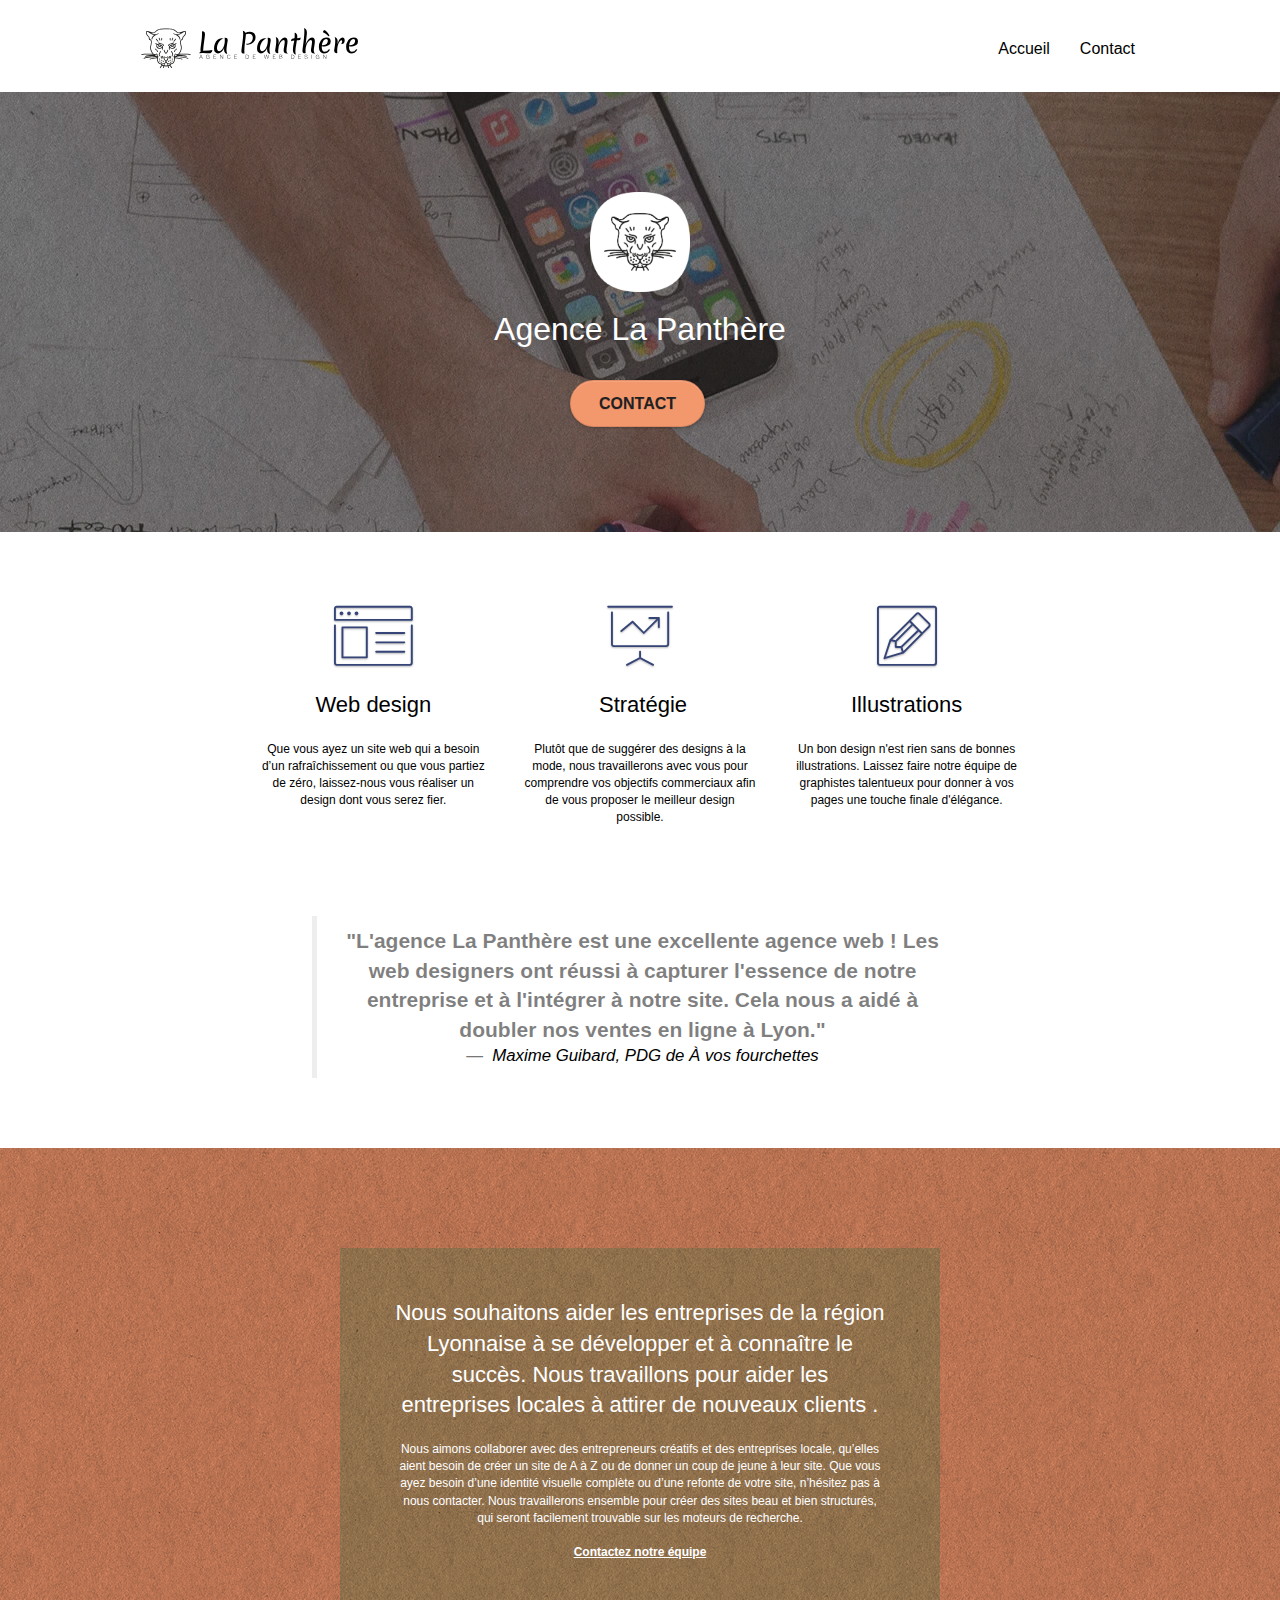
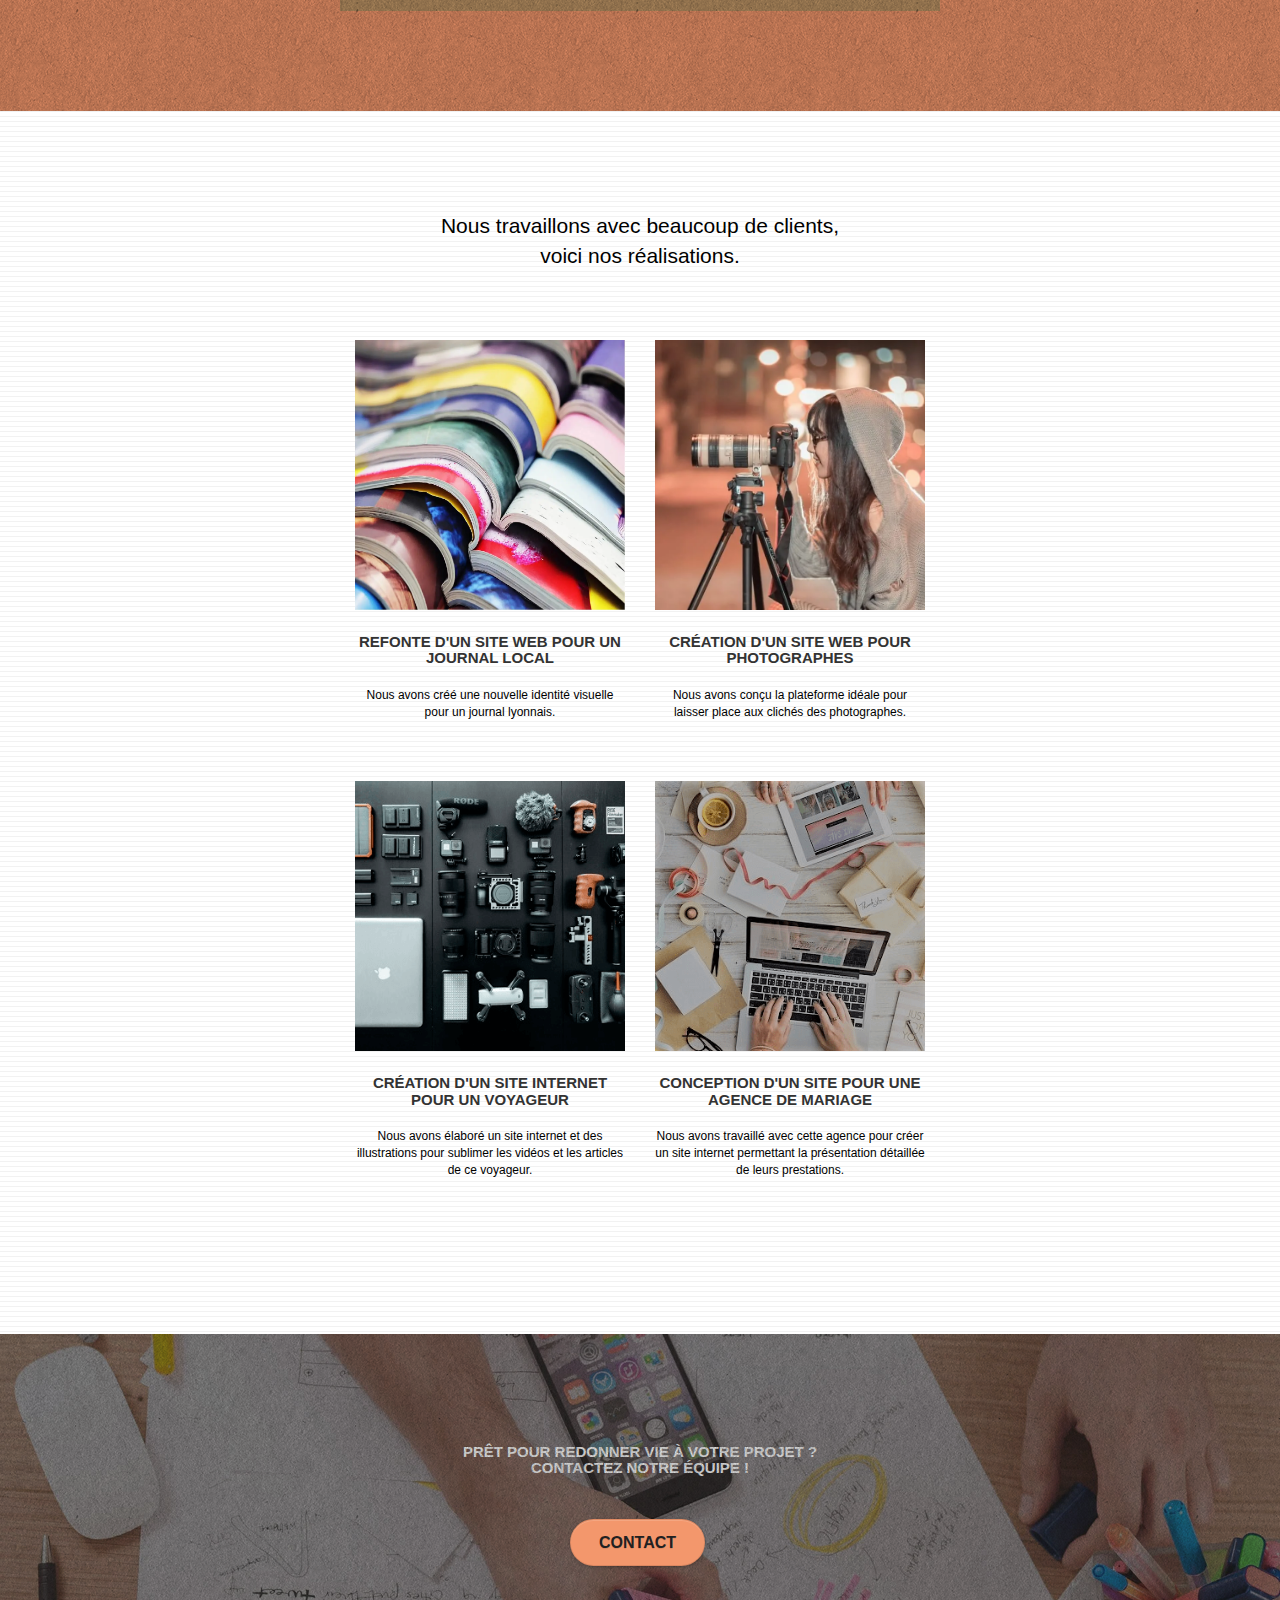
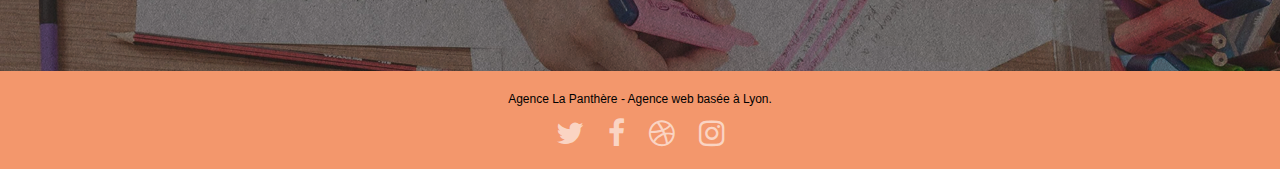
<file: index.html>
<!DOCTYPE html>
<html lang="fr">
  <head>
    <meta charset="utf-8" />
    <meta
      name="keywords"
      content="seo, google, site web, site internet, agence design paris, agence design, agence design,agence design,agence design,agence design,agence design,agence design,agence design,agence design"
    />
    <meta
      name="description"
      content="La Panthère est une des meilleures agences de web design et elle est située à Lyon. N'hésitez pas à nous contacter pour nous parler de votre projet!"
    />
    <meta
      name="viewport"
      content="width=device-width, initial-scale=1.0, viewport-fit=cover"
    />
    <link rel="shortcut icon" type="image/png" href="favicon.jpg" />

    <link rel="stylesheet" type="text/css" href="./css/bootstrap.css" />
    <link rel="stylesheet" type="text/css" href="style.css" />
    <link rel="stylesheet" type="text/css" href="./css/font-awesome.css" />
    <link rel="stylesheet" type="text/css" href="./css/et-line.css" />

    <script src="./js/jquery-2.1.0.js" defer></script>
    <script src="./js/bootstrap.js" defer></script>
    <script src="./js/blocs.js" defer></script>
    <script src="./js/jquery.touchSwipe.js" defer></script>
    <script src="./js/gmaps.js" defer></script>

    <title>La Panthère - Web design | Accueil</title>

    <!-- Analytics -->
    <meta name="robots" content="index, follow" />

    <script
      async
      src="https://www.googletagmanager.com/gtag/js?id=G-VF7ZYWSW3V"
    ></script>
    <script>
      window.dataLayer = window.dataLayer || [];
      function gtag() {
        dataLayer.push(arguments);
      }
      gtag("js", new Date());

      gtag("config", "G-VF7ZYWSW3V");
    </script>

    <!-- Analytics END -->
  </head>
  <body>
    <!-- Principal conteneur -->
    <div class="page-container">
      <!-- bloc-0 -->
      <div class="bloc bgc-white l-bloc" id="bloc-0">
        <div class="container bloc-sm">
          <nav class="navbar row">
            <div class="navbar-header">
              <a class="navbar-brand" href="./index.html"
                ><img
                  src="img/agence-la-panthere-monochrome.svg"
                  alt="logo agence web La Panthère du bouton accueil"
                  height="40"
              /></a>
              <button
                id="nav-toggle"
                type="button"
                class="ui-navbar-toggle navbar-toggle"
                data-toggle="collapse"
                data-target=".navbar-1"
              >
                <span class="sr-only">Toggle navigation</span
                ><span class="icon-bar"></span><span class="icon-bar"></span
                ><span class="icon-bar"></span>
              </button>
            </div>
            <div class="collapse navbar-collapse navbar-1 special-dropdown-nav">
              <ul class="site-navigation nav navbar-nav">
                <li>
                  <a href="index.html">Accueil</a>
                </li>
                <li>
                  <a href="./contact.html">Contact</a>
                </li>
              </ul>
            </div>
          </nav>
        </div>
      </div>
      <!-- bloc-0 END -->

      <!-- bloc-1-presentation -->
      <div
        class="bloc bgc-dark-slate-blue bg-banniere d-bloc bg-t-edge bloc-bg-texture texture-paper b-parallax"
        id="bloc-1-hero"
      >
        <div class="container bloc-lg">
          <div class="row tight-width-whitespace">
            <div class="col-sm-12">
              <img
                src="img/logo.webp"
                class="center-block image-resize-mode"
                width="100"
                alt="logo agence web La Panthère"
              />
              <h1 class="text-center hero-bloc-text tc-white">
                Agence La Panthère
              </h1>
              <div class="text-center">
                <a
                  href="contact.html"
                  class="btn btn-lg btn-clean btn-rd cta-hero btn-atomic-tangerine"
                  id="cta-hero"
                  >Contact</a
                >
              </div>
            </div>
          </div>
        </div>
      </div>
      <!-- bloc-1-presentation END -->

      <!-- bloc-2-services -->
      <div class="bloc bgc-white l-bloc" id="bloc-2-services">
        <div class="container bloc-md">
          <div class="row voffset-lg med-width-whitespace">
            <div class="col-sm-4">
              <div class="text-center">
                <span
                  class="et-icon-browser sm-shadow icon-dark-slate-blue icons icon-lg"
                ></span>
              </div>
              <h2 class="mg-md text-center">Web design</h2>
              <p class="text-center">
                Que vous ayez un site web qui a besoin d&rsquo;un
                rafraîchissement ou que vous partiez de zéro, laissez-nous vous
                réaliser un design dont vous serez fier.
              </p>
            </div>
            <div class="col-sm-4">
              <div class="text-center">
                <span
                  class="et-icon-presentation sm-shadow icon-dark-slate-blue icons icon-lg"
                ></span>
              </div>
              <h2 class="mg-md text-center">&nbsp;Stratégie</h2>
              <p class="text-center">
                Plutôt que de suggérer des designs à la mode, nous travaillerons
                avec vous pour comprendre vos objectifs commerciaux afin de vous
                proposer le meilleur design possible.<br />
              </p>
            </div>
            <div class="col-sm-4">
              <div class="text-center">
                <span
                  class="et-icon-edit sm-shadow icon-dark-slate-blue icons icon-lg"
                ></span>
              </div>
              <h2 class="mg-md text-center">Illustrations</h2>
              <p class="text-center">
                Un bon design n'est rien sans de bonnes illustrations. Laissez
                faire notre équipe de graphistes talentueux pour donner à vos
                pages une touche finale d'élégance.
              </p>
            </div>
          </div>
          <div class="row voffset-lg voffset">
            <div class="col-xs-12 col-md-8 col-md-offset-2 text-center">
              <blockquote class="blockquote lead">
                <span>
                  <strong>
                    "L'agence La Panthère est une excellente agence web ! Les
                    web designers ont réussi à capturer l'essence de notre
                    entreprise et à l'intégrer à notre site. Cela nous a aidé à
                    doubler nos ventes en ligne à Lyon."
                  </strong>
                </span>
                <footer>
                  <cite title="Source de la citation" class="cite-author"
                    >Maxime Guibard, PDG de À vos fourchettes</cite
                  >
                </footer>
              </blockquote>
            </div>
          </div>
        </div>
      </div>
      <!-- bloc-2-services END -->

      <!-- bloc-3-what-i-do -->
      <div
        class="bloc tc-white bgc-atomic-tangerine bg-presentation d-bloc bloc-bg-texture texture-paper b-parallax"
        id="bloc-3-what-i-do"
      >
        <div class="container bloc-lg">
          <div class="row tight-width-whitespace black-background">
            <div class="col-sm-12">
              <h2 class="mg-md text-center tc-white">
                Nous souhaitons aider les entreprises de la région Lyonnaise à
                se développer et à connaître le succès. Nous travaillons pour
                aider les entreprises locales à attirer de nouveaux clients .<br />
              </h2>
              <p class="text-center white">
                Nous aimons collaborer avec des entrepreneurs créatifs et des
                entreprises locale, qu’elles aient besoin de créer un site de A
                à Z ou de donner un coup de jeune à leur site. Que vous ayez
                besoin d’une identité visuelle complète ou d’une refonte de
                votre site, n’hésitez pas à nous contacter. Nous travaillerons
                ensemble pour créer des sites beau et bien structurés, qui
                seront facilement trouvable sur les moteurs de recherche.
                <br /><br /><a class="ltc-white bold-link" href="contact.html"
                  >Contactez notre équipe</a
                ><br />
              </p>
            </div>
          </div>
        </div>
      </div>
      <!-- bloc-3-what-i-do END -->

      <!-- bloc-4-portfolio -->
      <div
        class="bloc bgc-white bg-lines-h2-bg bg-repeat l-bloc"
        id="bloc-4-portfolio"
      >
        <div class="container bloc-lg">
          <div class="row">
            <div class="col-sm-12 text-center">
              <p class="lead center-block" style="max-width: 445px">
                Nous travaillons avec beaucoup de clients, voici nos
                réalisations.
              </p>
            </div>
          </div>
          <div class="row tight-width-whitespace portfolio-row">
            <div class="col-sm-6">
              <a
                href="#"
                data-lightbox="img/1.webp"
                data-gallery-id="gallery-1"
                data-caption="Refonte d'un site web pour un journal local"
                data-frame="snapshot-lb"
                ><img
                  src="img/1.webp"
                  alt="Image d'illustration de l'article &quot;refonte site web journal&quot;"
                  class="img-responsive portfolio-thumb"
              /></a>
              <h3 class="mg-md text-center">
                Refonte d'un site web pour un journal local
              </h3>
              <p class="text-center">
                Nous avons créé une nouvelle identité visuelle pour un journal
                lyonnais.
              </p>
            </div>
            <div class="col-sm-6">
              <a
                href="#"
                data-lightbox="img/2.webp"
                data-gallery-id="gallery-1"
                data-caption="Création d'un site web pour photographes"
                data-frame="snapshot-lb"
                ><img
                  src="img/2.webp"
                  class="img-responsive portfolio-thumb"
                  alt="Image d'illustration de l'article &quot;Création d'un site web pour photographes&quot;"
              /></a>
              <h3 class="mg-md text-center">
                Création d'un site web pour photographes
              </h3>
              <p class="text-center">
                Nous avons conçu la plateforme idéale pour laisser place aux
                clichés des photographes.
              </p>
            </div>
          </div>
          <div class="row tight-width-whitespace portfolio-row">
            <div class="col-sm-6">
              <a
                href="#"
                data-lightbox="img/3.webp"
                data-gallery-id="gallery-1"
                data-caption="Création d'un site internet pour un voyageur"
                data-frame="snapshot-lb"
                ><img
                  src="img/3.webp"
                  class="img-responsive portfolio-thumb"
                  alt="Image d'illustration de l'article &quot;Création d'un site internet pour un voyageur&quot;"
              /></a>
              <h3 class="mg-md text-center">
                Création d'un site internet pour un voyageur
              </h3>
              <p class="text-center">
                Nous avons élaboré un site internet et des illustrations pour
                sublimer les vidéos et les articles de ce voyageur.
              </p>
            </div>
            <div class="col-sm-6">
              <a
                href="#"
                data-lightbox="img/4.webp"
                data-gallery-id="gallery-1"
                data-caption="Conception d'un site pour une agence de mariage"
                data-frame="snapshot-lb"
                ><img
                  src="img/4.webp"
                  class="img-responsive portfolio-thumb"
                  alt="Image d'illustration de l'article &quot;Conception d'un site pour une agence de mariage&quot;"
              /></a>
              <h3 class="mg-md text-center">
                Conception d'un site pour une agence de mariage
              </h3>
              <p class="text-center">
                Nous avons travaillé avec cette agence pour créer un site
                internet permettant la présentation détaillée de leurs
                prestations.
              </p>
            </div>
          </div>
        </div>
      </div>
      <!-- bloc-4-portfolio END -->

      <!-- bloc-5-cta -->
      <div
        class="bloc bgc-dark-slate-blue bg-banniere d-bloc bloc-bg-texture texture-paper"
        id="bloc-5-cta"
      >
        <div class="container bloc-lg">
          <div class="row">
            <h3 class="mg-md text-center tc-white">
              Prêt pour redonner vie à votre projet ?<br />Contactez notre
              équipe !
            </h3>
            <div class="col-sm-12 text-center">
              <a
                href="contact.html"
                class="btn btn-atomic-tangerine btn-clean btn-rd btn-lg cta-hero"
                >Contact</a
              >
            </div>
          </div>
        </div>
      </div>
      <!-- bloc-5-cta END -->

      <!-- Footer - bloc-8 -->
      <div class="bloc bgc-atomic-tangerine d-bloc" id="bloc-8">
        <div class="container bloc-sm">
          <div class="row">
            <div class="col-sm-12">
              <p class="text-center">
                Agence La Panthère - Agence web basée à Lyon.<br />
              </p>
              <div class="row row-no-gutters social">
                <div class="col-sm-3">
                  <div class="text-center">
                    <a
                      href="https://www.twitter.com/LaPanth%C3%A8re"
                      title="Lien de redirection vers notre page Twitter"
                      target="_blank"
                      ><span class="fa fa-twitter icon-md"></span
                    ></a>
                  </div>
                </div>
                <div class="col-sm-3">
                  <div class="text-center">
                    <a
                      href="https://www.facebook.com/La-Panth%C3%A8re-Agence-Web-Lyon-107501085679902/"
                      title="Lien de redirection vers notre page Facebook"
                      target="_blank"
                      ><span class="fa fa-facebook icon-md"></span
                    ></a>
                  </div>
                </div>
                <div class="col-sm-3">
                  <div class="text-center">
                    <a
                      href="https://www.dribbble.com/LaPanthère"
                      title="Lien de redirection vers notre page Dribbble"
                      target="_blank"
                      ><span class="fa fa-dribbble icon-md"></span
                    ></a>
                  </div>
                </div>
                <div class="col-sm-3">
                  <div class="text-center">
                    <a
                      href="https://www.instagram.com/lapanth%C3%A8re/"
                      title="Lien de redirection vers notre page Instagram"
                      target="_blank"
                      ><span class="fa fa-instagram icon-md"></span
                    ></a>
                  </div>
                </div>
              </div>
            </div>
          </div>
        </div>
      </div>
      <!-- Footer - bloc-8 END -->
    </div>
    <!-- Principal conteneur END -->
  </body>
</html>
</file>
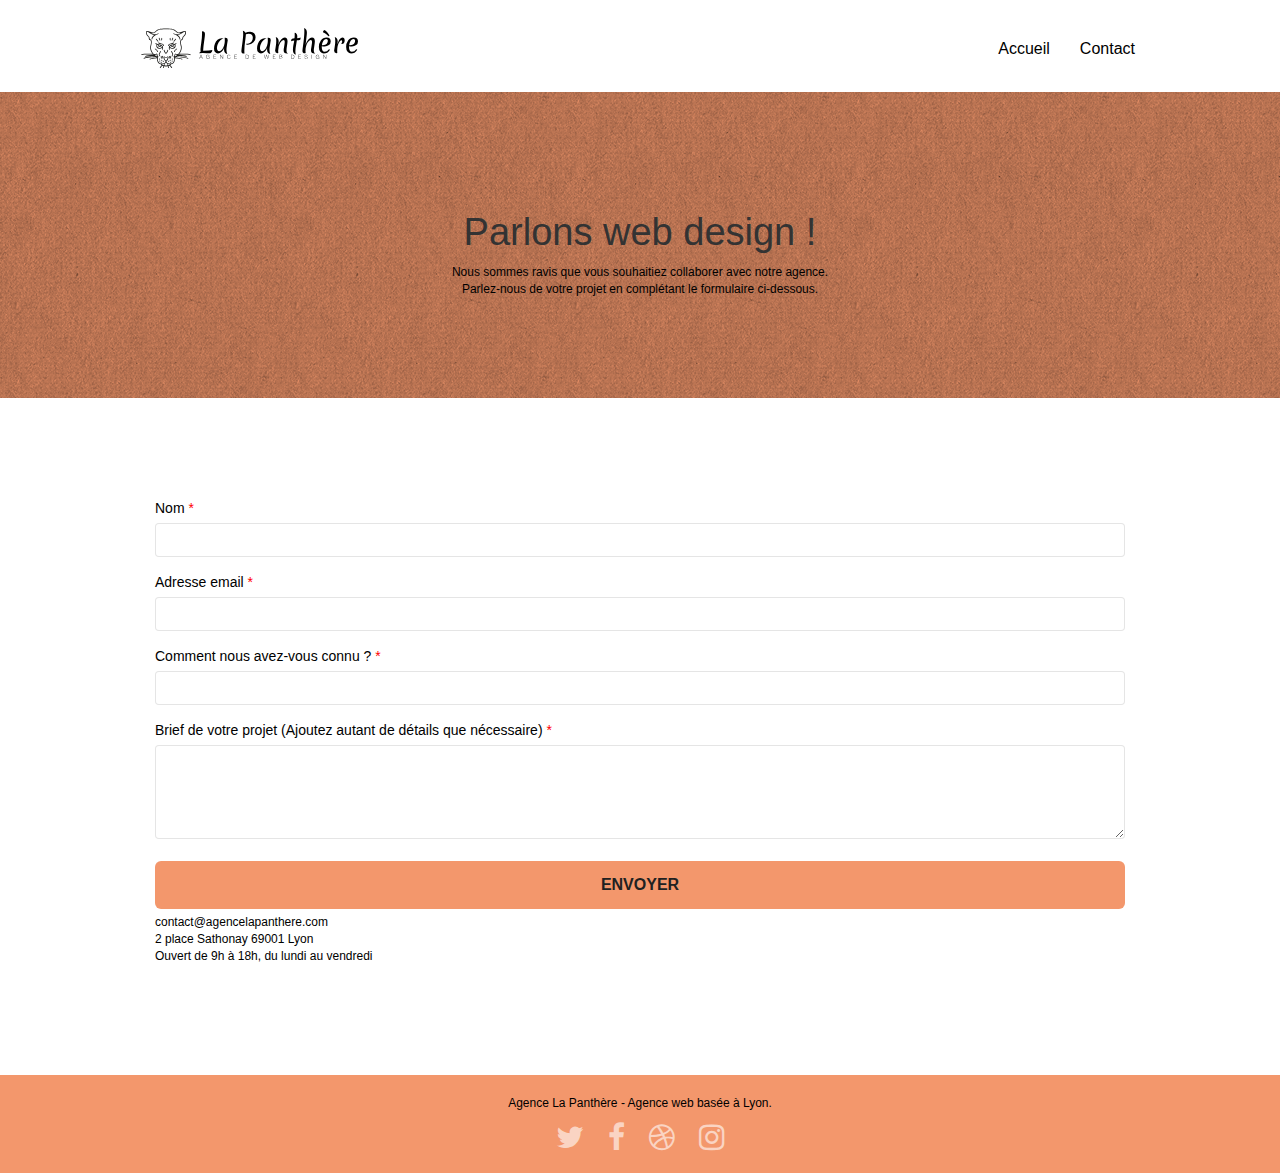
<file: contact.html>
<!DOCTYPE html>
<html lang="fr">
  <head>
    <meta charset="utf-8" />
    <meta
      name="keywords"
      content="seo, google, site web, site internet, agence design paris, agence design, agence design,agence design,agence design,agence design,agence design,agence design,agence design,agence design"
    />
    <meta
      name="description"
      content="La Panthère est une des meilleures agences de web design et elle est située à Lyon. N'hésitez pas à nous contacter pour nous parler de votre projet!"
    />
    <meta
      name="viewport"
      content="width=device-width, initial-scale=1.0, viewport-fit=cover"
    />
    <link rel="shortcut icon" type="image/png" href="favicon.jpg" />

    <link rel="stylesheet" type="text/css" href="./css/bootstrap.css" />
    <link rel="stylesheet" type="text/css" href="style.css" />
    <link rel="stylesheet" type="text/css" href="./css/font-awesome.css" />
    <link rel="stylesheet" type="text/css" href="./css/et-line.css" />

    <script defer src="./js/jquery-2.1.0.js"></script>
    <script defer src="./js/bootstrap.js"></script>
    <script defer src="./js/blocs.js"></script>
    <script defer src="./js/jqBootstrapValidation.js"></script>
    <script defer src="./js/formHandler.js"></script>

    <title>La Panthère - Web design | Contact</title>

    <!-- Analytics -->

    <meta name="robots" content="index, follow" />

    <script
      async
      src="https://www.googletagmanager.com/gtag/js?id=G-VF7ZYWSW3V"
    ></script>
    <script>
      window.dataLayer = window.dataLayer || [];
      function gtag() {
        dataLayer.push(arguments);
      }
      gtag("js", new Date());

      gtag("config", "G-VF7ZYWSW3V");
    </script>

    <!-- Analytics END -->
  </head>
  <body>
    <!-- Principal conteneur -->
    <div class="page-container">
      <!-- bloc-0 -->
      <div class="bloc bgc-white l-bloc" id="bloc-0">
        <div class="container bloc-sm">
          <nav class="navbar row">
            <div class="navbar-header">
              <a class="navbar-brand" href="./index.html"
                ><img
                  src="img/agence-la-panthere-monochrome.svg"
                  alt="logo agence web La Panthère du bouton accueil"
                  height="40"
              /></a>
              <button
                id="nav-toggle"
                type="button"
                class="ui-navbar-toggle navbar-toggle"
                data-toggle="collapse"
                data-target=".navbar-1"
              >
                <span class="sr-only">Toggle navigation</span
                ><span class="icon-bar"></span><span class="icon-bar"></span
                ><span class="icon-bar"></span>
              </button>
            </div>
            <div class="collapse navbar-collapse navbar-1 special-dropdown-nav">
              <ul class="site-navigation nav navbar-nav">
                <li>
                  <a href="index.html">Accueil</a>
                </li>
                <li>
                  <a href="./contact.html">Contact</a>
                </li>
              </ul>
            </div>
          </nav>
        </div>
      </div>
      <!-- bloc-0 END -->

      <!-- bloc-6 -->
      <div
        class="bloc bg-dots-bg bg-repeat bgc-atomic-tangerine d-bloc bloc-bg-texture texture-paper"
        id="bloc-6"
      >
        <div class="container bloc-lg">
          <div class="col">
            <div class="col-sm-12">
              <h1 class="text-center hero-bloc-text">Parlons web design !</h1>
              <p class="text-center mg-lg tight-width-whitespace">
                Nous sommes ravis que vous souhaitiez collaborer avec notre
                agence.<br />
                Parlez-nous de votre projet en complétant le formulaire
                ci-dessous.
              </p>
            </div>
          </div>
        </div>
      </div>
      <!-- bloc-6 END -->

      <!-- bloc-7 -->
      <div class="bloc bgc-white l-bloc" id="bloc-7">
        <div class="container bloc-lg">
          <div class="col">
            <div class="col-sm-12">
              <form id="form_1" novalidate>
                <!-- Next properties are not valid in a form -->
                <!-- success-msg="Your message has been sent."
                fail-msg="Sorry it seems that our mail server is not responding, Sorry for the inconvenience!" -->
                <div class="form-group">
                  <label for="name">
                    Nom
                    <span style="color: red" aria-hidden="true">*</span></label
                  >
                  <input id="name" class="form-control" required />
                </div>
                <div class="form-group">
                  <label for="email">
                    Adresse email
                    <span style="color: red" aria-hidden="true">*</span></label
                  >
                  <input
                    id="email"
                    class="form-control"
                    type="email"
                    required
                  />
                </div>
                <div class="form-group">
                  <label for="input_504">
                    Comment nous avez-vous connu ?
                    <span style="color: red" aria-hidden="true">*</span></label
                  >
                  <input
                    class="form-control"
                    type="text"
                    required
                    id="input_504"
                  />
                </div>
                <div class="form-group">
                  <label for="message">
                    Brief de votre projet (Ajoutez autant de détails que
                    nécessaire)
                    <span style="color: red" aria-hidden="true">*</span
                    ><br /> </label
                  ><textarea
                    id="message"
                    class="form-control"
                    rows="4"
                    cols="50"
                    required
                  ></textarea>
                </div>
                <button
                  class="bloc-button btn btn-lg btn-block cta-hero btn-atomic-tangerine"
                  type="submit"
                >
                  Envoyer
                </button>
              </form>
            </div>
            <div class="col-sm-6">
              <p>
                contact@agencelapanthere.com<br />2 place Sathonay 69001 Lyon<br />Ouvert
                de 9h à 18h, du lundi au vendredi<br />
              </p>
            </div>
          </div>
        </div>
      </div>
      <!-- bloc-7 END -->

      <!-- ScrollToTop Button -->
      <a class="bloc-button btn btn-d scrollToTop" onclick="scrollToTarget('1')"
        ><span class="fa fa-chevron-up"></span
      ></a>
      <!-- ScrollToTop Button END-->

      <!-- Footer - bloc-8 -->
      <div class="bloc bgc-atomic-tangerine d-bloc" id="bloc-8">
        <div class="container bloc-sm">
          <div class="row">
            <div class="col-sm-12">
              <p class="text-center">
                Agence La Panthère - Agence web basée à Lyon.<br />
              </p>
              <div class="row row-no-gutters social">
                <div class="col-sm-3">
                  <div class="text-center">
                    <a
                      href="https://www.twitter.com/LaPanth%C3%A8re"
                      title="Lien de redirection vers notre page Twitter"
                      target="_blank"
                      ><span class="fa fa-twitter icon-md"></span
                    ></a>
                  </div>
                </div>
                <div class="col-sm-3">
                  <div class="text-center">
                    <a
                      href="https://www.facebook.com/La-Panth%C3%A8re-Agence-Web-Lyon-107501085679902/"
                      title="Lien de redirection vers notre page Facebook"
                      target="_blank"
                      ><span class="fa fa-facebook icon-md"></span
                    ></a>
                  </div>
                </div>
                <div class="col-sm-3">
                  <div class="text-center">
                    <a
                      href="https://www.dribbble.com/LaPanthère"
                      title="Lien de redirection vers notre page Dribbble"
                      target="_blank"
                      ><span class="fa fa-dribbble icon-md"></span
                    ></a>
                  </div>
                </div>
                <div class="col-sm-3">
                  <div class="text-center">
                    <a
                      href="https://www.instagram.com/lapanth%C3%A8re/"
                      title="Lien de redirection vers notre page Instagram"
                      target="_blank"
                      ><span class="fa fa-instagram icon-md"></span
                    ></a>
                  </div>
                </div>
              </div>
            </div>
          </div>
        </div>
      </div>
      <!-- Footer - bloc-8 END -->
    </div>
    <!-- Principal conteneur END -->
  </body>
</html>
</file>
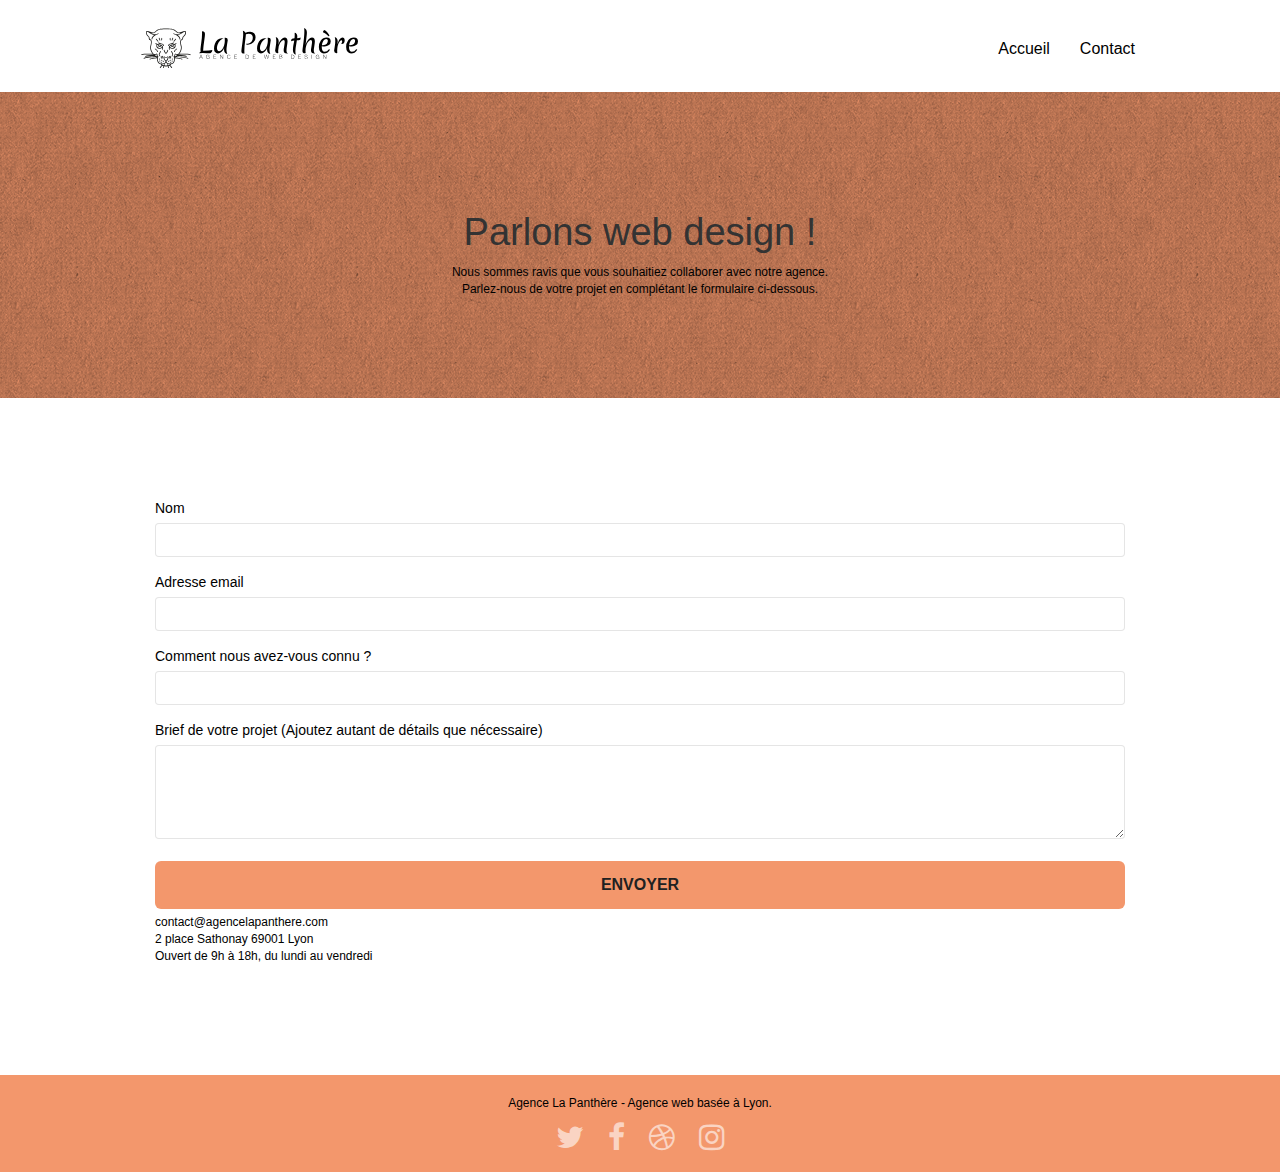
<file: page2.html>
<!DOCTYPE html>
<html lang="fr">
  <head>
    <meta charset="utf-8" />
    <meta name="keywords" content="" />
    <meta name="description" content="" />
    <meta
      name="viewport"
      content="width=device-width, initial-scale=1.0, viewport-fit=cover"
    />
    <link rel="shortcut icon" type="image/png" href="favicon.jpg" />

    <link rel="stylesheet" type="text/css" href="./css/bootstrap.css" />
    <link rel="stylesheet" type="text/css" href="style.css" />
    <link rel="stylesheet" type="text/css" href="./css/font-awesome.css" />
    <link rel="stylesheet" type="text/css" href="./css/et-line.css" />

    <script src="./js/jquery-2.1.0.js"></script>
    <script src="./js/bootstrap.js"></script>
    <script src="./js/blocs.js"></script>
    <script src="./js/jqBootstrapValidation.js"></script>
    <script src="./js/formHandler.js"></script>

    <title>La Panthère - Web design | Contact</title>

    <!-- Analytics -->

    <meta name="robots" />

    <script
      async
      src="https://www.googletagmanager.com/gtag/js?id=G-VF7ZYWSW3V"
    ></script>
    <script>
      window.dataLayer = window.dataLayer || [];
      function gtag() {
        dataLayer.push(arguments);
      }
      gtag("js", new Date());

      gtag("config", "G-VF7ZYWSW3V");
    </script>

    <!-- Analytics END -->
  </head>
  <body>
    <!-- Principal conteneur -->
    <div class="page-container">
      <!-- bloc-0 -->
      <div class="bloc bgc-white l-bloc" id="bloc-0">
        <div class="container bloc-sm">
          <nav class="navbar row">
            <div class="navbar-header">
              <a class="navbar-brand" href="index.html"
                ><img
                  src="img/agence-la-panthere-monochrome.svg"
                  alt="logo agence web La Panthère du bouton acceuil"
                  height="40"
              /></a>
              <button
                id="nav-toggle"
                type="button"
                class="ui-navbar-toggle navbar-toggle"
                data-toggle="collapse"
                data-target=".navbar-1"
              >
                <span class="sr-only">Toggle navigation</span
                ><span class="icon-bar"></span><span class="icon-bar"></span
                ><span class="icon-bar"></span>
              </button>
            </div>
            <div class="collapse navbar-collapse navbar-1 special-dropdown-nav">
              <ul class="site-navigation nav navbar-nav">
                <li>
                  <a href="index.html">Accueil</a>
                </li>
                <li>
                  <a href="page2.html">Contact</a>
                </li>
              </ul>
            </div>
          </nav>
        </div>
      </div>
      <!-- bloc-0 END -->

      <!-- bloc-6 -->
      <div
        class="bloc bg-dots-bg bg-repeat bgc-atomic-tangerine d-bloc bloc-bg-texture texture-paper"
        id="bloc-6"
      >
        <div class="container bloc-lg">
          <div class="col">
            <div class="col-sm-12">
              <h1 class="text-center hero-bloc-text">Parlons web design !</h1>
              <p class="text-center mg-lg tight-width-whitespace">
                Nous sommes ravis que vous souhaitiez collaborer avec notre
                agence.<br />
                Parlez-nous de votre projet en complétant le formulaire
                ci-dessous.
              </p>
            </div>
          </div>
        </div>
      </div>
      <!-- bloc-6 END -->

      <!-- bloc-7 -->
      <div class="bloc bgc-white l-bloc" id="bloc-7">
        <div class="container bloc-lg">
          <div class="col">
            <div class="col-sm-12">
              <form
                id="form_1"
                novalidate
                success-msg="Your message has been sent."
                fail-msg="Sorry it seems that our mail server is not responding, Sorry for the inconvenience!"
              >
                <div class="form-group">
                  <label for="name"> Nom </label>
                  <input id="name" class="form-control" required />
                </div>
                <div class="form-group">
                  <label for="email"> Adresse email </label>
                  <input
                    id="email"
                    class="form-control"
                    type="email"
                    required
                  />
                </div>
                <div class="form-group">
                  <label for="input_504">
                    Comment nous avez-vous connu ?
                  </label>
                  <input
                    class="form-control"
                    type="email"
                    required
                    id="input_504"
                  />
                </div>
                <div class="form-group">
                  <label for="message">
                    Brief de votre projet (Ajoutez autant de détails que
                    nécessaire)<br /> </label
                  ><textarea
                    id="message"
                    class="form-control"
                    rows="4"
                    cols="50"
                    required
                  ></textarea>
                </div>
                <button
                  class="bloc-button btn btn-lg btn-block cta-hero btn-atomic-tangerine"
                  type="submit"
                >
                  Envoyer
                </button>
              </form>
            </div>
            <div class="col-sm-6">
              <p>
                contact@agencelapanthere.com<br />2 place Sathonay 69001 Lyon<br />Ouvert
                de 9h à 18h, du lundi au vendredi<br />
              </p>
            </div>
          </div>
        </div>
      </div>
      <!-- bloc-7 END -->

      <!-- ScrollToTop Button -->
      <a class="bloc-button btn btn-d scrollToTop" onclick="scrollToTarget('1')"
        ><span class="fa fa-chevron-up"></span
      ></a>
      <!-- ScrollToTop Button END-->

      <!-- Footer - bloc-8 -->
      <div class="bloc bgc-atomic-tangerine d-bloc" id="bloc-8">
        <div class="container bloc-sm">
          <div class="row">
            <div class="col-sm-12">
              <p class="text-center">
                Agence La Panthère - Agence web basée à Lyon.<br />
              </p>
              <div class="row row-no-gutters social">
                <div class="col-sm-3">
                  <div class="text-center">
                    <a
                      class="social"
                      href="index.html"
                      title="Lien de redirection vers notre page Twitter"
                      ><span class="fa fa-twitter icon-md"></span
                    ></a>
                  </div>
                </div>
                <div class="col-sm-3">
                  <div class="text-center">
                    <a
                      class="social"
                      href="index.html"
                      title="Lien de redirection vers notre page Facebook"
                      ><span class="fa fa-facebook icon-md"></span
                    ></a>
                  </div>
                </div>
                <div class="col-sm-3">
                  <div class="text-center">
                    <a
                      class="social"
                      href="index.html"
                      title="Lien de redirection vers notre page Dribbble"
                      ><span class="fa fa-dribbble icon-md"></span
                    ></a>
                  </div>
                </div>
                <div class="col-sm-3">
                  <div class="text-center">
                    <a
                      class="social"
                      href="index.html"
                      title="Lien de redirection vers notre page Instagram"
                      ><span class="fa fa-instagram icon-md"></span
                    ></a>
                  </div>
                </div>
              </div>
            </div>
          </div>
        </div>
      </div>
      <!-- Footer - bloc-8 END -->
    </div>
    <!-- Principal conteneur END -->
  </body>
</html>
</file>
<file: style.css>
body {
  margin: 0;
  padding: 0;
  background: #fff;
  overflow-x: hidden;
  -webkit-font-smoothing: antialiased;
  -moz-osx-font-smoothing: grayscale;
}

a,
button {
  transition: all 0.3s ease-in-out;
}

a:hover {
  text-decoration: none;
  cursor: pointer;
}

#page-loading-blocs-notifaction {
  position: fixed;
  top: 0;
  bottom: 0;
  width: 100%;
  z-index: 100000;
  background: #ffffff url("img/pageload-spinner.gif") no-repeat center center;
}

.bloc {
  width: 100%;
  clear: both;
  background: 50% 50% no-repeat;
  padding: 0 50px;
  -webkit-background-size: cover;
  -moz-background-size: cover;
  -o-background-size: cover;
  background-size: cover;
  position: relative;
}

.bloc .container {
  padding-left: 0;
  padding-right: 0;
}

.bloc-lg {
  padding: 100px 50px;
}

.bloc-md {
  padding: 50px;
}

.bloc-sm {
  padding: 20px 50px;
}

.bg-center,
.bg-l-edge,
.bg-r-edge,
.bg-t-edge,
.bg-b-edge,
.bg-tl-edge,
.bg-bl-edge,
.bg-tr-edge,
.bg-br-edge,
.bg-repeat {
  -webkit-background-size: auto !important;
  -moz-background-size: auto !important;
  -o-background-size: auto !important;
  background-size: auto !important;
}

.bg-repeat {
  background: repeat;
}

.bg-t-edge {
  background: top no-repeat;
}

.bloc-bg-texture::before {
  content: "";
  background-size: 2px 2px;
  position: absolute;
  top: 0;
  bottom: 0;
  left: 0;
  right: 0;
  pointer-events: none;
}

.texture-paper::before {
  background: url("img/texture-paper.webp");
  background-size: 280px 280px;
}

.b-parallax {
  background-attachment: fixed;
}

.d-bloc {
  color: rgba(255, 255, 255, 0.7);
}

.d-bloc button:hover {
  color: rgba(255, 255, 255, 0.9);
}

.d-bloc .icon-round,
.d-bloc .icon-square,
.d-bloc .icon-rounded,
.d-bloc .icon-semi-rounded-a,
.d-bloc .icon-semi-rounded-b {
  border-color: rgba(255, 255, 255, 0.9);
}

.d-bloc .divider-h span {
  border-color: rgba(255, 255, 255, 0.2);
}

.d-bloc .a-btn,
.d-bloc .navbar a,
.d-bloc .navbar-brand,
.d-bloc a .icon-sm,
.d-bloc a .icon-md,
.d-bloc a .icon-lg,
.d-bloc a .icon-xl,
.d-bloc h1 a,
.d-bloc h2 a,
.d-bloc h3 a,
.d-bloc h4 a,
.d-bloc h5 a,
.d-bloc h6 a,
.d-bloc p a {
  color: rgba(255, 255, 255, 0.6);
}

.d-bloc .a-btn:hover,
.d-bloc .navbar a:hover,
.d-bloc .navbar-brand:hover,
.d-bloc a:hover .icon-sm,
.d-bloc a:hover .icon-md,
.d-bloc a:hover .icon-lg,
.d-bloc a:hover .icon-xl,
.d-bloc h1 a:hover,
.d-bloc h2 a:hover,
.d-bloc h3 a:hover,
.d-bloc h4 a:hover,
.d-bloc h5 a:hover,
.d-bloc h6 a:hover,
.d-bloc p a:hover {
  color: rgba(255, 255, 255, 1);
}

.d-bloc .navbar-toggle .icon-bar {
  background: rgba(255, 255, 255, 1);
}

.d-bloc .btn-wire,
.d-bloc .btn-wire:hover {
  color: rgba(255, 255, 255, 1);
  border-color: rgba(255, 255, 255, 1);
}

.d-bloc .panel {
  color: rgba(0, 0, 0, 0.5);
}

.d-bloc .panel button:hover {
  color: rgba(0, 0, 0, 0.7);
}

.d-bloc .panel icon {
  border-color: rgba(0, 0, 0, 0.7);
}

.d-bloc .panel .divider-h span {
  border-color: rgba(0, 0, 0, 0.1);
}

.d-bloc .panel .a-btn {
  color: rgba(0, 0, 0, 0.6);
}

.d-bloc .panel .a-btn:hover {
  color: rgba(0, 0, 0, 1);
}

.d-bloc .panel .btn-wire,
.d-bloc .panel .btn-wire:hover {
  color: rgba(0, 0, 0, 0.7);
  border-color: rgba(0, 0, 0, 0.3);
}

.d-bloc .panel,
.l-bloc {
  color: rgba(0, 0, 0, 0.5);
}

.d-bloc .panel button:hover,
.l-bloc button:hover {
  color: rgba(0, 0, 0, 0.7);
}

.l-bloc .icon-round,
.l-bloc .icon-square,
.l-bloc .icon-rounded,
.l-bloc .icon-semi-rounded-a,
.l-bloc .icon-semi-rounded-b {
  border-color: rgba(0, 0, 0, 0.7);
}

.d-bloc .panel .divider-h span,
.l-bloc .divider-h span {
  border-color: rgba(0, 0, 0, 0.1);
}

.d-bloc .panel .a-btn,
.l-bloc .a-btn,
.l-bloc .navbar a,
.l-bloc .navbar-brand,
.l-bloc a .icon-sm,
.l-bloc a .icon-md,
.l-bloc a .icon-lg,
.l-bloc a .icon-xl,
.l-bloc h1 a,
.l-bloc h2 a,
.l-bloc h3 a,
.l-bloc h4 a,
.l-bloc h5 a,
.l-bloc h6 a,
.l-bloc p a {
  color: rgba(0, 0, 0, 0.6);
}

.d-bloc .panel .a-btn:hover,
.l-bloc .a-btn:hover,
.l-bloc .navbar a:hover,
.l-bloc .navbar-brand:hover,
.l-bloc a:hover .icon-sm,
.l-bloc a:hover .icon-md,
.l-bloc a:hover .icon-lg,
.l-bloc a:hover .icon-xl,
.l-bloc h1 a:hover,
.l-bloc h2 a:hover,
.l-bloc h3 a:hover,
.l-bloc h4 a:hover,
.l-bloc h5 a:hover,
.l-bloc h6 a:hover,
.l-bloc p a:hover {
  color: rgba(0, 0, 0, 1);
}

.l-bloc .navbar-toggle .icon-bar {
  color: rgba(0, 0, 0, 0.6);
}

.d-bloc .panel .btn-wire,
.d-bloc .panel .btn-wire:hover,
.l-bloc .btn-wire,
.l-bloc .btn-wire:hover {
  color: rgba(0, 0, 0, 0.7);
  border-color: rgba(0, 0, 0, 0.3);
}

.voffset {
  margin-top: 30px;
}

.voffset-lg {
  margin-top: 80px;
}

.row-no-gutters {
  margin-right: 0;
  margin-left: 0;
}

.row.row-no-gutters > [class^="col-"],
.row.row-no-gutters > [class*=" col-"] {
  padding-right: 0;
  padding-left: 0;
}

#bloc-1-hero h1 {
  font-size: 32px;
}

.navbar {
  margin-bottom: 0;
  z-index: 1;
}

.navbar-brand {
  height: auto;
  padding: 3px 15px;
  font-size: 25px;
  font-weight: normal;
  font-weight: 600;
  line-height: 44px;
}

.navbar-brand img {
  max-height: 200px;
  margin: 0 5px 0 0;
  display: inline;
}

.navbar-brand img[src$="svg"] {
  min-width: 100px;
}

.nav-center .navbar-brand img {
  margin: 0;
}

.navbar .nav {
  padding-top: 2px;
  margin-right: -16px;
  float: right;
  z-index: 1;
}

.nav > li {
  float: left;
  margin-top: 4px;
  font-size: 16px;
}

.navbar-nav .open .dropdown-menu > li > a {
  text-align: inherit;
}

.nav > li a:hover,
.nav > li a:focus {
  background: transparent;
}

.navbar-toggle {
  margin: 10px 10px 0 0;
  border: 0px;
}

.navbar-toggle:hover {
  background: transparent !important;
}

.navbar-toggle .icon-bar {
  background-color: rgba(0, 0, 0, 0.5);
  width: 26px;
}

.nav-invert .navbar .nav {
  float: left;
}

.nav-invert .navbar-header,
.nav-invert .navbar-brand {
  float: right;
  position: relative;
  z-index: 2;
}

@media (min-width: 768px) {
  .site-navigation {
    position: absolute;
    top: 50%;
    right: 20px;
    transform: translate(0, -50%);
    -webkit-transform: translateY(-50%);
  }
  .nav > li .dropdown-menu a,
  .nav > li .dropdown-menu a:hover {
    color: #484848;
  }
  .nav-invert .site-navigation {
    left: 0;
    right: 0;
  }
  .nav-center {
    text-align: center;
  }
  .nav-center .navbar-header {
    width: 100%;
  }
  .nav-center .navbar-header,
  .nav-center .navbar-brand,
  .nav-center .nav > li {
    float: none;
    display: inline-block;
  }
  .nav-center .site-navigation {
    position: relative;
    width: 100%;
    right: 0;
    margin-right: 0px;
    margin-top: 20px;
  }
  .nav-center.mini-nav .navbar-toggle {
    float: none;
    margin: 10px auto 0;
  }
}

.nav > li > .dropdown a {
  background: none !important;
  display: block;
  padding: 14px 15px;
}

nav .caret {
  margin: 0 5px;
}

.dropdown-menu .dropdown-menu {
  top: -8px;
  left: 100%;
}

.dropdown-menu .dropmenu-flow-right {
  top: 100%;
  left: 0;
  margin-left: -1px;
  border-top-left-radius: 0;
  border-top-right-radius: 0;
}

.dropdown-menu .dropdown span {
  border: 4px solid black;
  border-top-color: transparent;
  border-right-color: transparent;
  border-bottom-color: transparent;
  margin: 6px -5px 0 0 !important;
  float: right;
}

.mg-md {
  margin-top: 10px;
  margin-bottom: 20px;
}

.mg-lg {
  margin-top: 10px;
  margin-bottom: 40px;
}

.btn {
  margin: 0 5px 5px 0;
}

.btn.pull-right {
  margin: 0 0 5px 5px;
}

.btn-d,
.btn-d:hover,
.btn-d:focus {
  color: #fff;
  background: rgba(0, 0, 0, 0.3);
}

.btn-rd {
  border-radius: 40px;
}

.btn-clean {
  border: 1px solid rgba(0, 0, 0, 0.08);
  border-bottom-color: rgba(0, 0, 0, 0.1);
  text-shadow: 0 1px 0 rgba(0, 0, 1, 0.1);
  box-shadow: 0 1px 3px rgba(0, 0, 1, 0.25),
    inset 0 1px 0 0 rgba(255, 255, 255, 0.15);
}

.icon-md {
  font-size: 30px !important;
}

.icon-lg {
  font-size: 60px !important;
}

.sm-shadow {
  text-shadow: 0 1px 2px rgba(0, 0, 0, 0.3);
}

.panel-sq,
.panel-sq .panel-heading,
.panel-sq .panel-footer {
  border-radius: 0;
}

.panel-rd {
  border-radius: 30px;
}

.panel-rd .panel-heading {
  border-radius: 29px 29px 0 0;
}

.panel-rd .panel-footer {
  border-radius: 0 0 29px 29px;
}

.form-control {
  border-color: rgba(0, 0, 0, 0.1);
  box-shadow: none;
}

.scrollToTop {
  width: 40px;
  height: 40px;
  position: fixed;
  bottom: 20px;
  right: 20px;
  opacity: 0;
  z-index: 500;
  transition: all 0.3s ease-in-out;
}

.scrollToTop span {
  margin-top: 6px;
}

.showScrollTop {
  font-size: 14px;
  opacity: 1;
}

a[data-lightbox] {
  position: relative;
  display: block;
  text-align: center;
}

a[data-lightbox]:hover::before {
  content: "+";
  font-family: "HelveticaNeue-Light", "Helvetica Neue Light", "Helvetica Neue",
    Helvetica, Arial;
  font-size: 32px;
  width: 50px;
  height: 50px;
  margin-left: -25px;
  border-radius: 50%;
  background: rgba(0, 0, 0, 0.6);
  color: #fff;
  font-weight: 100;
  z-index: 1;
  position: absolute;
  top: 50%;
  transform: translateY(-50%);
  -webkit-transform: translateY(-50%);
}

a[data-lightbox]:hover img {
  opacity: 0.6;
  -webkit-animation-fill-mode: none;
  animation-fill-mode: none;
}

#lightbox-modal {
  display: flex;
  align-items: center;
}

#lightbox-modal .modal-dialog {
  width: 90%;
  max-width: 900px;
  margin: 0 auto 0;
}

#lightbox-modal .modal-dialog img {
  max-height: 90vh;
  margin: 0 auto;
}

.lightbox-caption {
  padding: 20px;
  color: #fff;
  background: rgba(0, 0, 0, 0.5);
  position: absolute;
  left: 15px;
  right: 15px;
  bottom: 5px;
}

.close-lightbox {
  color: #fff;
  font-size: 30px;
  position: absolute;
  top: 20px;
  right: 20px;
  z-index: 20;
  background: rgba(0, 0, 0, 0.5);
  border: none;
  line-height: 30px;
  padding: 0 9px 5px;
  opacity: 0.3;
}

.close-lightbox:hover,
.next-lightbox:hover,
.prev-lightbox:hover {
  opacity: 1;
  color: #fff;
}

.next-lightbox,
.prev-lightbox {
  font-size: 20px;
  color: rgba(255, 255, 255, 0.9);
  background: rgba(0, 0, 0, 0.5);
  transition: all 0.2s ease-in-out;
  position: absolute;
  top: 45%;
  z-index: 1;
  opacity: 0.4;
}

.next-lightbox {
  padding: 6px 8px 1px 13px;
  right: 25px;
}

.prev-lightbox {
  padding: 6px 13px 1px 10px;
  left: 25px;
}

.snapshot-lb .modal-body {
  padding-bottom: 45px;
}

.snapshot-lb .lightbox-caption {
  padding: 0;
  color: rgba(0, 0, 0, 0.5);
  background: none;
}

h1,
h2,
h3,
h4,
h5,
h6,
p,
label,
.btn,
a {
  font-family: "helvetica";
  font-weight: 400;
  color: #000 !important;
}

.container {
  max-width: 1000px;
}

.hero-bloc-text {
  font-size: 38px;
}

.hero-bloc-text-sub {
  font-size: 36px;
}

.statement-bloc-text {
  line-height: 26px;
  font-style: italic;
  font-size: 20px;
  text-align: center;
  font-weight: lighter;
  max-width: 520px;
  margin: auto auto auto auto;
}

p {
  font-size: 12px;
}

.tight-width-whitespace {
  max-width: 600px;
  margin: auto auto auto auto;
}

.h1 {
  font-size: 20px;
  font-family: "Open Sans";
}

.cta-hero {
  margin-top: 22px;
  color: #ffffff !important;
  text-transform: uppercase;
  padding: 12px 28px 12px 28px;
  font-size: 16px;
  font-weight: 700;
}

.social {
  width: fit-content;
  margin-left: auto;
  margin-right: auto;
  display: flex;
  justify-content: center;
  gap: 24px;
}

.footer-content {
  padding: 2rem 0 0 0;
}
@media screen and (max-width: 375px) {
  .footer-content {
    padding: 2rem 0 0 2rem;
  }
}

h2 {
  font-size: 22px;
  line-height: 1.4em;
}

h3 {
  font-size: 15px;
  text-transform: uppercase;
  font-weight: 700;
  color: #333333 !important;
}

.med-width-whitespace {
  max-width: 800px;
  margin: auto auto auto auto;
  box-shadow: 0px 0px 0px #000000;
}

h1 {
  color: #333333 !important;
}

h4 {
  color: #333333 !important;
}

.icons {
  margin-bottom: 14px;
  margin-top: 24px;
}

.white {
  color: #ffffff !important;
}

.portfolio-thumb {
  margin-bottom: 24px;
  width: 100%;
}

.portfolio-row {
  margin-bottom: 44px;
  margin-top: 50px;
}

.avatar {
  box-shadow: 0px 4px 9px rgba(0, 0, 0, 0.3);
}

.black-background {
  background-color: rgba(165, 147, 99, 0.7);
  padding: 40px 40px 40px 40px;
}

.bold-link {
  font-weight: 900;
  text-decoration: underline !important;
}

.bgc-white {
  background-color: #ffffff;
}

.bgc-dark-slate-blue {
  background-color: #364577;
}

.bgc-atomic-tangerine {
  background-color: #f3976c;
}

.tc-white {
  color: #fff !important;
}

.btn-atomic-tangerine {
  background: #f3976c;
  color: #212121 !important;
}

.btn-atomic-tangerine:hover {
  background: #c27956 !important;
  color: #ffffff !important;
}

.ltc-white {
  color: #ffffff !important;
}

.ltc-white:hover {
  color: #cccccc !important;
}

.ltc-atomic-tangerine {
  color: #f3976c !important;
}

.ltc-atomic-tangerine:hover {
  color: #c27956 !important;
}

.icon-dark-slate-blue {
  color: #364577 !important;
  border-color: #364577 !important;
}

.bg-dots-bg {
  background-image: url("img/dots-bg.webp");
}

.bg-lines-h2-bg {
  background-image: url("img/lines-h2-bg.webp");
}

.bg-banniere {
  background-image: url("img/agence-la-panthere.webp");
}

.bg-presentation {
  background-image: url("img/image-de-presentation.webp");
}

.cite-author {
  color: black;
}

@media (max-width: 1024px) {
  .bloc {
    padding-left: 20px;
    padding-right: 20px;
  }
  .bloc.full-width-bloc,
  .bloc-tile-2.full-width-bloc .container,
  .bloc-tile-3.full-width-bloc .container,
  .bloc-tile-4.full-width-bloc .container {
    padding-left: 0;
    padding-right: 0;
  }
}

@media (max-width: 992px) and (min-width: 768px) {
  .navbar .nav {
    max-width: 80%;
  }
  .nav-center.navbar .nav {
    max-width: 100%;
  }
}

@media only screen and (min-device-width: 768px) and (max-device-width: 1024px) and (orientation: landscape) {
  .b-parallax {
    background-attachment: scroll;
  }
}

@media only screen and (min-device-width: 1024px) and (max-device-width: 1366px) and (-webkit-min-device-pixel-ratio: 1.5) {
  .b-parallax {
    background-attachment: scroll;
  }
}

@media (max-width: 991px) {
  .container {
    width: 100%;
  }
  .b-parallax {
    background-attachment: scroll;
  }
  .page-container,
  #hero-bloc {
    overflow-x: hidden;
    position: relative;
  }
  .bloc {
    padding-left: constant(safe-area-inset-left);
    padding-right: constant(safe-area-inset-right);
  }
  .bloc-group,
  .bloc-group .bloc {
    display: block;
    width: 100%;
  }
  .bloc-fill-screen .fill-bloc-top-edge,
  .bloc-fill-screen .fill-bloc-bottom-edge {
    padding: 0 20px;
    padding-left: constant(safe-area-inset-left);
    padding-right: constant(safe-area-inset-right);
  }
}

@media (max-width: 767px) {
  .page-container {
    overflow-x: hidden;
    position: relative;
  }
  h1,
  h2,
  h3,
  h4,
  h5,
  h6,
  p,
  #disqus_thread {
    padding-left: 10px !important;
    padding-right: 10px !important;
  }
  .b-parallax {
    background-attachment: scroll;
  }
  .navbar .nav {
    padding-top: 0;
    border-top: 1px solid rgba(0, 0, 0, 0.2);
    float: none !important;
  }
  .navbar.row {
    margin-left: 0;
    margin-right: 0;
  }
  .site-navigation {
    position: inherit;
    transform: none;
    -webkit-transform: none;
    -ms-transform: none;
  }
  .nav > li {
    margin-top: 0;
    border-bottom: 1px solid rgba(0, 0, 0, 0.1);
    background: rgba(0, 0, 0, 0.05);
    text-align: left;
    padding-left: 15px;
    width: 100%;
  }
  .nav > li:hover {
    background: rgba(0, 0, 0, 0.08);
  }
  .dropdown .dropdown a .caret {
    float: none;
    margin: 5px 0 0 10px !important;
    border: 4px solid black;
    border-bottom-color: transparent;
    border-right-color: transparent;
    border-left-color: transparent;
  }
  #hero-bloc .navbar .nav {
    background: rgba(0, 0, 0, 0.8);
  }
  #hero-bloc .navbar .nav a {
    color: rgba(255, 255, 255, 0.6);
  }
  .hero {
    padding: 50px 0;
  }
  .hero-nav {
    left: -1px;
    right: -1px;
  }
  .navbar-collapse {
    padding: 0;
    overflow-x: hidden;
    -webkit-box-shadow: none;
    box-shadow: none;
  }
  .navbar-brand img {
    max-height: 40px;
    width: auto;
  }
  .nav-invert .navbar-header {
    float: none;
    width: 100%;
  }
  .nav-invert .navbar-toggle {
    float: left;
    margin-left: 10px;
  }
  .bloc {
    padding-left: 0;
    padding-right: 0;
  }
  .bloc-xxl,
  .bloc-xl,
  .bloc-lg {
    padding: 40px 0;
  }
  .bloc-sm,
  .bloc-md {
    padding-left: 0;
    padding-right: 0;
  }
  .bloc-tile-2 .container,
  .bloc-tile-3 .container,
  .bloc-tile-4 .container,
  .bloc-fill-screen .fill-bloc-top-edge,
  .bloc-fill-screen .fill-bloc-bottom-edge {
    padding-left: 0;
    padding-right: 0;
  }
  .a-block {
    padding: 0 10px;
  }
  .btn-dwn {
    display: none;
  }
  .voffset {
    margin-top: 5px;
  }
  .voffset-md {
    margin-top: 20px;
  }
  .voffset-lg {
    margin-top: 30px;
  }
  form {
    padding: 5px;
  }
  .close-lightbox {
    display: inline-block;
  }
  .blocsapp-device-iphone5 {
    background-size: 216px 425px;
    padding-top: 60px;
    width: 216px;
    height: 425px;
  }
  .blocsapp-device-iphone5 img {
    width: 180px;
    height: 320px;
  }
}

@media (max-width: 400px) {
  .bloc {
    padding-left: 0;
    padding-right: 0;
  }
}

@media (max-width: 767px) {
  .bloc-mob-center-text {
    text-align: center;
  }
}
</file>
<file: css/et-line.css>
@font-face {
    font-family: et-line;
    src: url(../fonts/et-line.eot);
    src: url(../fonts/et-line.eot?#iefix) format('embedded-opentype'), url(../fonts/et-line.woff) format('woff'), url(../fonts/et-line.ttf) format('truetype'), url(../fonts/et-line.svg#et-line) format('svg');
    font-weight: 400;
    font-style: normal
}

.et-icon-adjustments,
.et-icon-alarmclock,
.et-icon-anchor,
.et-icon-aperture,
.et-icon-attachment,
.et-icon-bargraph,
.et-icon-basket,
.et-icon-beaker,
.et-icon-bike,
.et-icon-book-open,
.et-icon-briefcase,
.et-icon-browser,
.et-icon-calendar,
.et-icon-camera,
.et-icon-caution,
.et-icon-chat,
.et-icon-circle-compass,
.et-icon-clipboard,
.et-icon-clock,
.et-icon-cloud,
.et-icon-compass,
.et-icon-desktop,
.et-icon-dial,
.et-icon-document,
.et-icon-documents,
.et-icon-download,
.et-icon-dribbble,
.et-icon-edit,
.et-icon-envelope,
.et-icon-expand,
.et-icon-facebook,
.et-icon-flag,
.et-icon-focus,
.et-icon-gears,
.et-icon-genius,
.et-icon-gift,
.et-icon-global,
.et-icon-globe,
.et-icon-googleplus,
.et-icon-grid,
.et-icon-happy,
.et-icon-hazardous,
.et-icon-heart,
.et-icon-hotairballoon,
.et-icon-hourglass,
.et-icon-key,
.et-icon-laptop,
.et-icon-layers,
.et-icon-lifesaver,
.et-icon-lightbulb,
.et-icon-linegraph,
.et-icon-linkedin,
.et-icon-lock,
.et-icon-magnifying-glass,
.et-icon-map,
.et-icon-map-pin,
.et-icon-megaphone,
.et-icon-mic,
.et-icon-mobile,
.et-icon-newspaper,
.et-icon-notebook,
.et-icon-paintbrush,
.et-icon-paperclip,
.et-icon-pencil,
.et-icon-phone,
.et-icon-picture,
.et-icon-pictures,
.et-icon-piechart,
.et-icon-presentation,
.et-icon-pricetags,
.et-icon-printer,
.et-icon-profile-female,
.et-icon-profile-male,
.et-icon-puzzle,
.et-icon-quote,
.et-icon-recycle,
.et-icon-refresh,
.et-icon-ribbon,
.et-icon-rss,
.et-icon-sad,
.et-icon-scissors,
.et-icon-scope,
.et-icon-search,
.et-icon-shield,
.et-icon-speedometer,
.et-icon-strategy,
.et-icon-streetsign,
.et-icon-tablet,
.et-icon-target,
.et-icon-telescope,
.et-icon-toolbox,
.et-icon-tools,
.et-icon-tools-2,
.et-icon-trophy,
.et-icon-tumblr,
.et-icon-twitter,
.et-icon-upload,
.et-icon-video,
.et-icon-wallet,
.et-icon-wine {
    font-family: et-line;
    speak: none;
    font-style: normal;
    font-weight: 400;
    font-variant: normal;
    text-transform: none;
    line-height: 1;
    -webkit-font-smoothing: antialiased;
    -moz-osx-font-smoothing: grayscale;
    display: inline-block
}

.et-icon-mobile:before {
    content: "\e000"
}

.et-icon-laptop:before {
    content: "\e001"
}

.et-icon-desktop:before {
    content: "\e002"
}

.et-icon-tablet:before {
    content: "\e003"
}

.et-icon-phone:before {
    content: "\e004"
}

.et-icon-document:before {
    content: "\e005"
}

.et-icon-documents:before {
    content: "\e006"
}

.et-icon-search:before {
    content: "\e007"
}

.et-icon-clipboard:before {
    content: "\e008"
}

.et-icon-newspaper:before {
    content: "\e009"
}

.et-icon-notebook:before {
    content: "\e00a"
}

.et-icon-book-open:before {
    content: "\e00b"
}

.et-icon-browser:before {
    content: "\e00c"
}

.et-icon-calendar:before {
    content: "\e00d"
}

.et-icon-presentation:before {
    content: "\e00e"
}

.et-icon-picture:before {
    content: "\e00f"
}

.et-icon-pictures:before {
    content: "\e010"
}

.et-icon-video:before {
    content: "\e011"
}

.et-icon-camera:before {
    content: "\e012"
}

.et-icon-printer:before {
    content: "\e013"
}

.et-icon-toolbox:before {
    content: "\e014"
}

.et-icon-briefcase:before {
    content: "\e015"
}

.et-icon-wallet:before {
    content: "\e016"
}

.et-icon-gift:before {
    content: "\e017"
}

.et-icon-bargraph:before {
    content: "\e018"
}

.et-icon-grid:before {
    content: "\e019"
}

.et-icon-expand:before {
    content: "\e01a"
}

.et-icon-focus:before {
    content: "\e01b"
}

.et-icon-edit:before {
    content: "\e01c"
}

.et-icon-adjustments:before {
    content: "\e01d"
}

.et-icon-ribbon:before {
    content: "\e01e"
}

.et-icon-hourglass:before {
    content: "\e01f"
}

.et-icon-lock:before {
    content: "\e020"
}

.et-icon-megaphone:before {
    content: "\e021"
}

.et-icon-shield:before {
    content: "\e022"
}

.et-icon-trophy:before {
    content: "\e023"
}

.et-icon-flag:before {
    content: "\e024"
}

.et-icon-map:before {
    content: "\e025"
}

.et-icon-puzzle:before {
    content: "\e026"
}

.et-icon-basket:before {
    content: "\e027"
}

.et-icon-envelope:before {
    content: "\e028"
}

.et-icon-streetsign:before {
    content: "\e029"
}

.et-icon-telescope:before {
    content: "\e02a"
}

.et-icon-gears:before {
    content: "\e02b"
}

.et-icon-key:before {
    content: "\e02c"
}

.et-icon-paperclip:before {
    content: "\e02d"
}

.et-icon-attachment:before {
    content: "\e02e"
}

.et-icon-pricetags:before {
    content: "\e02f"
}

.et-icon-lightbulb:before {
    content: "\e030"
}

.et-icon-layers:before {
    content: "\e031"
}

.et-icon-pencil:before {
    content: "\e032"
}

.et-icon-tools:before {
    content: "\e033"
}

.et-icon-tools-2:before {
    content: "\e034"
}

.et-icon-scissors:before {
    content: "\e035"
}

.et-icon-paintbrush:before {
    content: "\e036"
}

.et-icon-magnifying-glass:before {
    content: "\e037"
}

.et-icon-circle-compass:before {
    content: "\e038"
}

.et-icon-linegraph:before {
    content: "\e039"
}

.et-icon-mic:before {
    content: "\e03a"
}

.et-icon-strategy:before {
    content: "\e03b"
}

.et-icon-beaker:before {
    content: "\e03c"
}

.et-icon-caution:before {
    content: "\e03d"
}

.et-icon-recycle:before {
    content: "\e03e"
}

.et-icon-anchor:before {
    content: "\e03f"
}

.et-icon-profile-male:before {
    content: "\e040"
}

.et-icon-profile-female:before {
    content: "\e041"
}

.et-icon-bike:before {
    content: "\e042"
}

.et-icon-wine:before {
    content: "\e043"
}

.et-icon-hotairballoon:before {
    content: "\e044"
}

.et-icon-globe:before {
    content: "\e045"
}

.et-icon-genius:before {
    content: "\e046"
}

.et-icon-map-pin:before {
    content: "\e047"
}

.et-icon-dial:before {
    content: "\e048"
}

.et-icon-chat:before {
    content: "\e049"
}

.et-icon-heart:before {
    content: "\e04a"
}

.et-icon-cloud:before {
    content: "\e04b"
}

.et-icon-upload:before {
    content: "\e04c"
}

.et-icon-download:before {
    content: "\e04d"
}

.et-icon-target:before {
    content: "\e04e"
}

.et-icon-hazardous:before {
    content: "\e04f"
}

.et-icon-piechart:before {
    content: "\e050"
}

.et-icon-speedometer:before {
    content: "\e051"
}

.et-icon-global:before {
    content: "\e052"
}

.et-icon-compass:before {
    content: "\e053"
}

.et-icon-lifesaver:before {
    content: "\e054"
}

.et-icon-clock:before {
    content: "\e055"
}

.et-icon-aperture:before {
    content: "\e056"
}

.et-icon-quote:before {
    content: "\e057"
}

.et-icon-scope:before {
    content: "\e058"
}

.et-icon-alarmclock:before {
    content: "\e059"
}

.et-icon-refresh:before {
    content: "\e05a"
}

.et-icon-happy:before {
    content: "\e05b"
}

.et-icon-sad:before {
    content: "\e05c"
}

.et-icon-facebook:before {
    content: "\e05d"
}

.et-icon-twitter:before {
    content: "\e05e"
}

.et-icon-googleplus:before {
    content: "\e05f"
}

.et-icon-rss:before {
    content: "\e060"
}

.et-icon-tumblr:before {
    content: "\e061"
}

.et-icon-linkedin:before {
    content: "\e062"
}

.et-icon-dribbble:before {
    content: "\e063"
}
</file>
